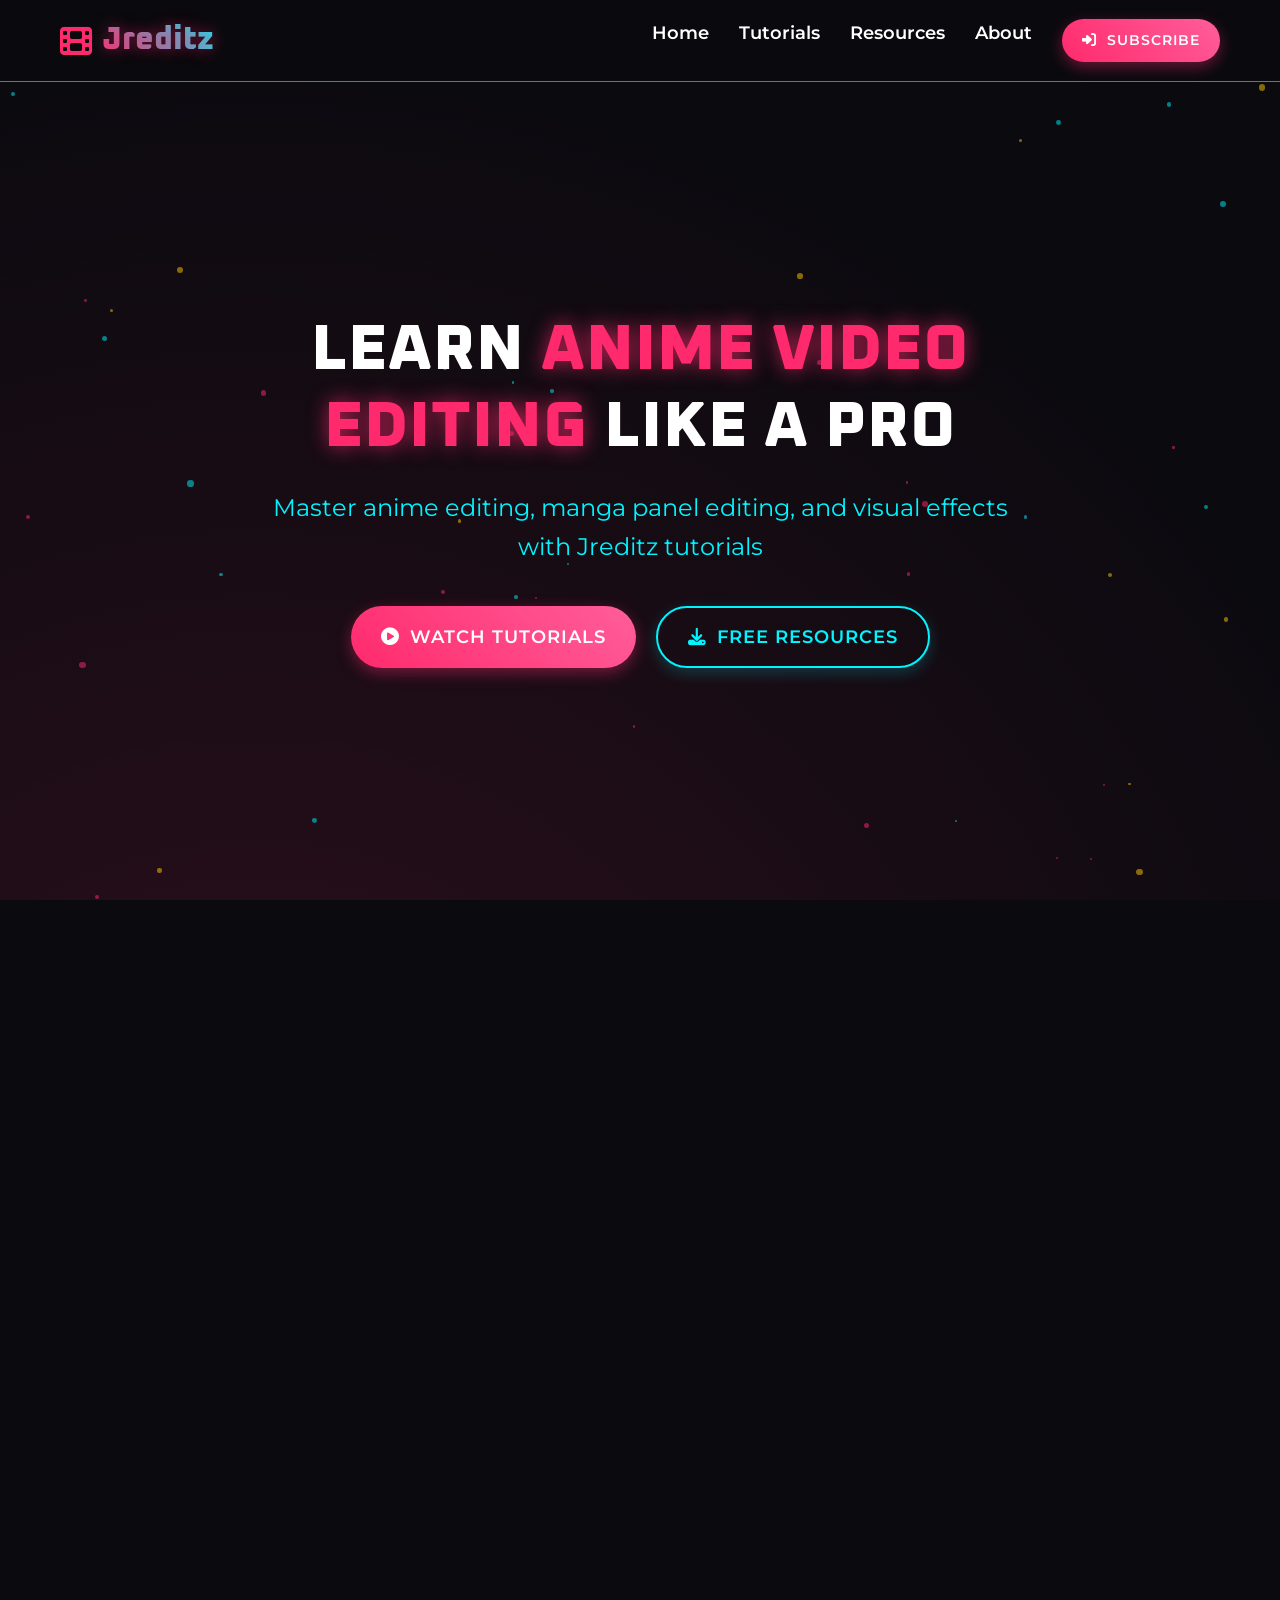
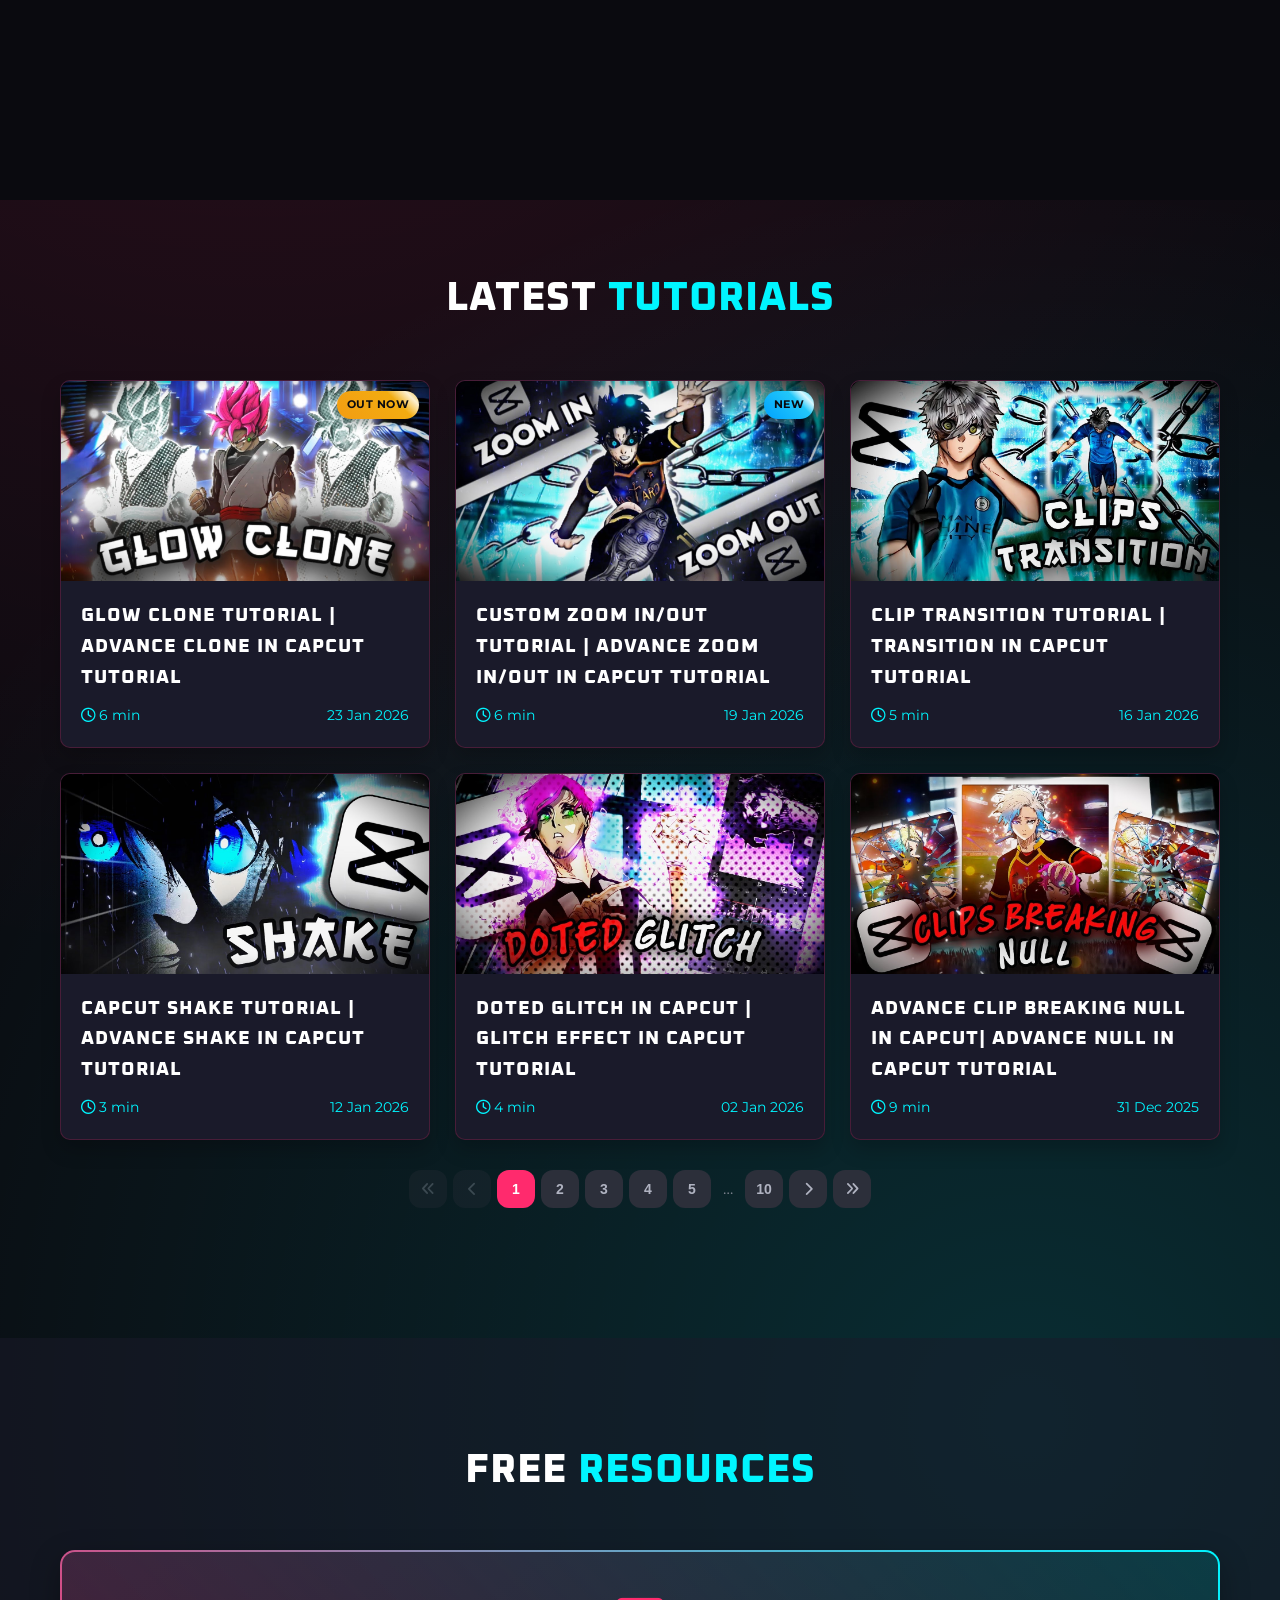
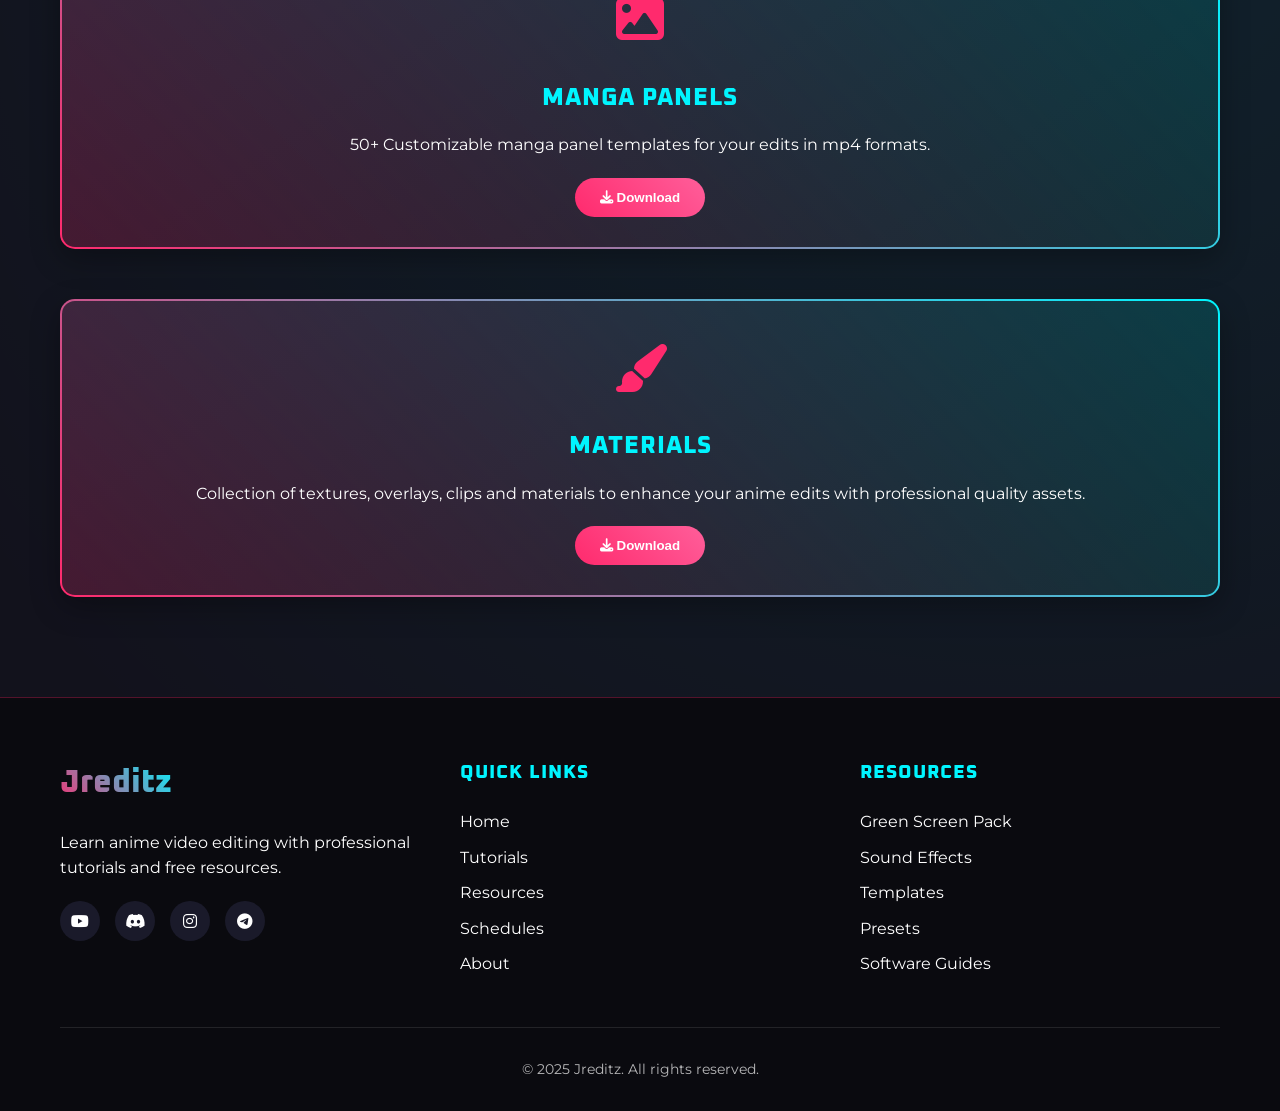
<file: index.html>
<!DOCTYPE html>
<html lang="en">
<head>
    <meta charset="UTF-8">
    <meta name="viewport" content="width=device-width, initial-scale=1.0">
    <title>Jreditz - Anime Video Editing Tutorials</title>
    <link rel="stylesheet" href="https://cdnjs.cloudflare.com/ajax/libs/font-awesome/6.4.0/css/all.min.css">
    <link href="https://fonts.googleapis.com/css2?family=Montserrat:wght@400;600;800&family=Oxanium:wght@400;600;800&display=swap"rel="stylesheet">
    <link rel="stylesheet" href="style.css">
</head>

<body>

    <!-- Header & Navigation -->
    <header>
        <div class="container header-content">
            <div class="logo">
                <i class="fas fa-film" style="color: var(--primary); font-size: 2rem;"></i>
                <span class="logo-text">Jreditz</span>
            </div>
           <nav class="nav-links">
    <a href="javascript:void(0)" data-scroll="home">Home</a>
    <a href="javascript:void(0)" data-scroll="tutorials">Tutorials</a>
    <a href="javascript:void(0)" data-scroll="resources">Resources</a>
    <a href="javascript:void(0)" data-modal="aboutModal">About</a>
    <a href="https://www.youtube.com/@jreditz100?sub_confirmation=1" class="btn btn-primary"style="padding: 10px 20px; font-size: 0.9rem;"><i class="fas fa-sign-in-alt"></i> Subscribe</a>
</nav>
            <div class="hamburger" id="hamburger">
                <span></span>
                <span></span>
                <span></span>
            </div>
        </div>
    </header>

    <!-- Mobile Navigation -->
    <div class="mobile-nav" id="mobileNav">
        <nav class="mobile-nav-links">
    <a href="javascript:void(0)" data-scroll="home">Home</a>
    <a href="javascript:void(0)" data-scroll="tutorials">Tutorials</a>
    <a href="javascript:void(0)" data-scroll="resources">Resources</a>
    <a href="javascript:void(0)" data-modal="aboutModal">About</a>
    <a href="https://www.youtube.com/@jreditz100?sub_confirmation=1" class="btn btn-primary"style="padding: 10px 20px; font-size: 0.9rem;"><i class="fas fa-sign-in-alt"></i> Subscribe</a>
</nav>
    </div>

    <!-- Overlay -->
    <div class="overlay" id="overlay"></div>

    <!-- Hero Section -->
    <section class="hero" id="home">
        <div class="particles" id="particles"></div>
        <div class="container hero-content">
            <h1 class="hero-title">Learn <span>Anime Video Editing</span> Like A Pro</h1>
            <p class="hero-subtitle">Master anime editing, manga panel editing, and visual effects with Jreditz
                tutorials
            </p>
            <div class="cta-buttons">
                <a href="javascript:void(0)" data-scroll="tutorials" class="btn btn-primary"><i class="fas fa-play-circle"></i> Watch Tutorials</a>
                <a href="javascript:void(0)" data-scroll="resources" class="btn btn-secondary"><i class="fas fa-download"></i> Free Resources</a>
            </div>
        </div>
    </section>

    <!-- countdown -->
 <div class="countdown-container" id="countdownContainer">
    <h3 class="countdown-title">Next Tutorial In:</h3>
    <div class="countdown-timer">
        <div class="countdown-item">
            <div class="countdown-number" id="days">00</div>
            <div class="countdown-label">Dys</div>
        </div>
        <div class="countdown-item">
            <div class="countdown-number" id="hours">00</div>
            <div class="countdown-label">Hrs</div>
        </div>
        <div class="countdown-item">
            <div class="countdown-number" id="minutes">00</div>
            <div class="countdown-label">Mins</div>
        </div>
        <div class="countdown-item">
            <div class="countdown-number" id="seconds">00</div>
            <div class="countdown-label">Secs</div>
        </div>
    </div>
    <div class="upcoming-tutorial">
    </div>
</div>

    <!-- Features Section -->
    <section class="features">
        <div class="container">
            <h2 class="section-title">Why Learn With <span>Jreditz</span></h2>
            <div class="features-grid">
                <div class="feature-card">
                    <div class="feature-icon">
                        <i class="fas fa-magic"></i>
                    </div>
                    <h3 class="feature-title">Advanced Effects</h3>
                    <p>Learn professional visual effects, glitch transitions, and motion graphics techniques.</p>
                </div>
                <div class="feature-card">
                    <div class="feature-icon">
                        <i class="fas fa-download"></i>
                    </div>
                    <h3 class="feature-title">Free Resources</h3>
                    <p>Download green screens, sound effects, and templates to use in your own projects.</p>
                </div>
                <div class="feature-card">
                    <div class="feature-icon">
                        <i class="fas fa-mobile-alt"></i>
                    </div>
                    <h3 class="feature-title">Mobile Editing</h3>
                    <p>Master CapCut mobile editing with techniques designed specifically for phone users.</p>
                </div>

            </div>
        </div>
    </section>

    <!-- Tutorials Section -->
    <section class="tutorials" id="tutorials">
    <div class="container" id="tutorials-container"></div>
    
    <!--  Pagination controls -->
    <div class="pagination-container container">
        <div class="pagination" id="pagination"></div>
    </div>
</section>


    <!-- Resources Section -->
    <section class="resources" id="resources">
        <div class="container">
            <h2 class="section-title">Free <span>Resources</span></h2>
            <div class="resource-card">
                <div class="resource-icon">
                    <i class="fas fa-image"></i>
                </div>
                <h3 class="resource-title">Manga Panels</h3>
                <p>50+ Customizable manga panel templates for your edits in mp4 formats.</p>
                <button class="download-btn">
                    <a href="https://drive.google.com/drive/folders/1aGg3iwnZCXyYT6p95p0PJZwO1VK_xbJC?usp=sharing"
                        style="color: #ffffff; text-decoration:none;"><i class="fas fa-download"></i>
                        Download</a></button>
            </div>

            <div class="resources-grid">
                <div class="resource-card">
                <div class="resource-icon">
                    <i class="fas fa-paint-brush"></i>
                </div>
                <h3 class="resource-title">Materials</h3>
                <p>Collection of textures, overlays, clips and materials to enhance your anime edits with professional quality assets.</p>
                <button class="download-btn">
                    <a href="https://drive.google.com/drive/folders/15kDlWefQxrcXQejo2_I_BcpBGEF-eEN9?usp=drive_link"
                        style="color: #ffffff; text-decoration:none;"><i class="fas fa-download"></i>
                        Download</a></button>
              </div>
            </div>

        </div>
    </section>

    <!-- Schedule Modal -->
    <div class="modal" id="scheduleModal">
        <div class="modal-content">
            <span class="close" data-close="scheduleModal">&times;</span>
            <h2><span id="calendarMonth">November</span> <span>Upload Schedule</span></h2>
            <p>Here's the planned upload calendar for Jr Editz in <span id="calendarMonthText">November</span>.</p>
            <div class="calendar">
            </div>
        </div>
    </div>

    <!-- About Modal -->
    <div class="modal" id="aboutModal">
        <div class="modal-content">
            <span class="close" data-close="aboutModal">&times;</span>
            <h2>About <span>Jreditz</span></h2>
            <p>
                Jreditz is dedicated to teaching anime video editing, manga panel animation,
                and creative VFX for beginners and pros.
                With step-by-step tutorials and free resources, we help editors bring their ideas to life.
            </p>
        </div>
    </div>


    <!-- Footer -->
    <footer>
        <div class="container">
            <div class="footer-content">
                <div class="footer-info">
                    <div class="footer-logo">Jreditz</div>
                    <p>Learn anime video editing with professional tutorials and free resources.</p>
                    <div class="social-links">
                        <a href="https://www.youtube.com/@jreditz100?sub_confirmation=1"><i class="fab fa-youtube"></i></a>
                        <a href="https://discord.com/invite/AEGBkaRjDx"><i class="fab fa-discord"></i></a>
                        <a href="https://www.instagram.com/yamanjr10/"><i class="fab fa-instagram"></i></a>
                        <a href="https://t.me/jreditz100"><i class="fab fa-telegram"></i></a>
                    </div>
                </div>
                <div class="footer-links-container">
                    <h4 class="footer-heading">Quick Links</h4>
                    <ul class="footer-links">
                        <li><a href="javascript:void(0)" data-scroll="home">Home</a></li>
                        <li><a href="javascript:void(0)" data-scroll="tutorials">Tutorials</a></li>
                        <li><a href="javascript:void(0)" data-scroll="resources">Resources</a></li>
                        <li><a href="javascript:void(0)" data-modal="scheduleModal">Schedules</a></li>
                        <li><a href="javascript:void(0)" data-modal="aboutModal">About</a></li>
                    </ul>
                </div>
                <div class="footer-links-container">
                    <h4 class="footer-heading">Resources</h4>
                    <ul class="footer-links">
                        <li><a href="javascript:void(0)" data-scroll="resources">Green Screen Pack</a></li>
                        <li><a href="javascript:void(0)" data-scroll="resources">Sound Effects</a></li>
                        <li><a href="javascript:void(0)" data-scroll="resources">Templates</a></li>
                        <li><a href="javascript:void(0)" data-scroll="resources">Presets</a></li>
                        <li><a href="javascript:void(0)" data-scroll="resources">Software Guides</a></li>
                    </ul>
                </div>
            </div>
            <div class="copyright">
                <p>&copy; 2025 Jreditz. All rights reserved.</p>
            </div>
        </div>
    </footer>

<!-- Page Transition Overlay -->
<div class="page-transition" id="pageTransition"></div>

<!-- Back to Top Button -->
<button id="backToTop"><i class="fas fa-arrow-up"></i></button>

    <script src="index.js"></script>

</body>
</html>
</file>
<file: style.css>
:root {
     --primary: #ff2a6d;
     --secondary: #00f5ff;
     --dark: #0a0a0f;
     --light: #ffffff;
     --gray: #1a1a2a;
     --accent: #ffcc00;
 }

 * {
     margin: 0;
     padding: 0;
     box-sizing: border-box;
 }

 body {
     font-family: 'Montserrat', sans-serif;
     background-color: var(--dark);
     color: var(--light);
     line-height: 1.6;
     overflow-x: hidden;
     background-image:
         radial-gradient(circle at 20% 30%, rgba(255, 42, 109, 0.15) 0%, transparent 40%),
         radial-gradient(circle at 80% 70%, rgba(0, 245, 255, 0.15) 0%, transparent 40%);
 }

 h1,
 h2,
 h3,
 h4 {
     font-family: 'Oxanium', cursive;
     font-weight: 800;
     margin-bottom: 1rem;
     text-transform: uppercase;
     letter-spacing: 1px;
 }

 .container {
     width: 100%;
     max-width: 1200px;
     margin: 0 auto;
     padding: 0 20px;
 }

 /* Header & Navigation */
 header {
     background-color: rgba(10, 10, 15, 0.9);
     backdrop-filter: blur(10px);
     position: fixed;
     width: 100%;
     z-index: 1000;
     padding: 15px 0;
     border-bottom: 1px solid var(--primary);
 }

 .header-content {
     display: flex;
     justify-content: space-between;
     align-items: center;
 }

 .logo {
     display: flex;
     align-items: center;
     gap: 10px;
 }

 .logo-text {
     font-family: 'Oxanium', cursive;
     font-size: 2rem;
     font-weight: 800;
     background: linear-gradient(45deg, var(--primary), var(--secondary));
     -webkit-background-clip: text;
     background-clip: text;
     color: transparent;
     text-shadow: 0 0 15px rgba(255, 42, 109, 0.5);
 }

 .nav-links {
     display: flex;
     gap: 30px;
 }

 .nav-links a {
     color: var(--light);
     text-decoration: none;
     font-weight: 600;
     font-size: 1.1rem;
     transition: all 0.3s ease;
     position: relative;
 }

 .nav-links a:hover {
     color: var(--secondary);
 }

 .nav-links a::after {
     content: '';
     position: absolute;
     bottom: -5px;
     left: 0;
     width: 0;
     height: 2px;
     background: var(--primary);
     transition: width 0.3s ease;
 }

 .nav-links a:hover::after {
     width: 100%;
 }

 /* Hero Section */
 .hero {
     min-height: 100vh;
     display: flex;
     align-items: center;
     padding-top: 80px;
     position: relative;
     overflow: hidden;
 }

 .hero-content {
     text-align: center;
     max-width: 800px;
     margin: 0 auto;
     position: relative;
     z-index: 2;
 }

 .hero-title {
     font-size: 4rem;
     margin-bottom: 1.5rem;
     line-height: 1.2;
     animation: fadeInUp 1s ease;
 }

 .hero-title span {
     color: var(--primary);
     text-shadow: 0 0 20px rgba(255, 42, 109, 0.7);
 }

 .hero-subtitle {
     font-size: 1.5rem;
     margin-bottom: 2.5rem;
     color: var(--secondary);
     animation: fadeInUp 1s ease 0.2s forwards;
     opacity: 0;
 }

 .cta-buttons {
     display: flex;
     justify-content: center;
     gap: 20px;
     animation: fadeInUp 1s ease 0.4s forwards;
     opacity: 0;
 }

 .btn {
     padding: 15px 30px;
     border-radius: 50px;
     font-weight: 600;
     text-decoration: none;
     text-transform: uppercase;
     letter-spacing: 1px;
     transition: all 0.3s ease;
     font-size: 1.1rem;
     display: inline-flex;
     align-items: center;
     gap: 10px;
 }

 .btn-primary {
     background: linear-gradient(45deg, var(--primary), #ff5e9a);
     color: white;
     box-shadow: 0 5px 15px rgba(255, 42, 109, 0.4);
 }

 .btn-primary:hover {
     transform: translateY(-3px);
     box-shadow: 0 8px 25px rgba(255, 42, 109, 0.6);
 }

 .btn-secondary {
     background: transparent;
     color: var(--secondary);
     border: 2px solid var(--secondary);
     box-shadow: 0 5px 15px rgba(0, 245, 255, 0.2);
 }

 .btn-secondary:hover {
     transform: translateY(-3px);
     box-shadow: 0 8px 25px rgba(0, 245, 255, 0.4);
     background: rgba(0, 245, 255, 0.1);
 }

 /* Features Section */
 .features {
     padding: 100px 0;
     background-color: rgba(26, 26, 42, 0.5);
 }

 .section-title {
     text-align: center;
     font-size: 2.5rem;
     margin-bottom: 3rem;
 }

 .section-title span {
     color: var(--secondary);
 }

 .features-grid {
     display: grid;
     grid-template-columns: repeat(auto-fit, minmax(300px, 1fr));
     gap: 30px;
 }

 .feature-card {
     background: linear-gradient(145deg, rgba(26, 26, 42, 0.8), rgba(10, 10, 15, 0.8));
     border-radius: 15px;
     padding: 30px;
     text-align: center;
     transition: transform 0.3s ease, box-shadow 0.3s ease;
     border: 1px solid rgba(255, 42, 109, 0.3);
     box-shadow: 0 10px 30px rgba(0, 0, 0, 0.3);
 }

 .feature-card:hover {
     transform: translateY(-10px);
     box-shadow: 0 15px 35px rgba(0, 0, 0, 0.4);
     border-color: var(--primary);
 }

 .feature-icon {
     font-size: 3rem;
     margin-bottom: 20px;
     color: var(--secondary);
     text-shadow: 0 0 15px rgba(0, 245, 255, 0.5);
 }

 .feature-title {
     font-size: 1.5rem;
     margin-bottom: 15px;
     color: var(--primary);
 }

 /* Tutorials Section */
 .tutorials {
     padding: 100px 0;
 }

.video-container {
    display: grid;
    grid-template-columns: repeat(auto-fit, minmax(300px, 1fr));
    gap: 25px;
    margin-top: 50px;
}

/* For mobile devices */
@media (max-width: 768px) {
    .video-container {
        grid-template-columns: 1fr;
    }
}

/* For tablets */
@media (min-width: 769px) and (max-width: 1024px) {
    .video-container {
        grid-template-columns: repeat(2, 1fr);
    }
}

/* For desktops */
@media (min-width: 1025px) {
    .video-container {
        grid-template-columns: repeat(3, 1fr);
    }
}

 .video-card {
     background: var(--gray);
     border-radius: 10px;
     overflow: hidden;
     transition: transform 0.3s ease;
     box-shadow: 0 10px 20px rgba(0, 0, 0, 0.2);
     border: 1px solid rgba(255, 42, 109, 0.2);
 }

 .video-card:hover {
     transform: translateY(-5px);
     border-color: var(--primary);
 }

 .video-thumb {
     position: relative;
     height: 200px;
     overflow: hidden;
 }

 .video-thumb img {
     width: 100%;
     height: 100%;
     object-fit: cover;
     transition: transform 0.5s ease;
 }

 .video-card:hover .video-thumb img {
     transform: scale(1.1);
 }

 .play-btn {
     position: absolute;
     top: 50%;
     left: 50%;
     transform: translate(-50%, -50%);
     width: 60px;
     height: 60px;
     background: rgba(255, 42, 109, 0.8);
     border-radius: 50%;
     display: flex;
     align-items: center;
     justify-content: center;
     color: white;
     font-size: 1.5rem;
     opacity: 0;
     transition: opacity 0.3s ease;
 }

 .video-card:hover .play-btn {
     opacity: 1;
 }

 .video-info {
     padding: 20px;
 }

 .video-title {
     font-size: 1.2rem;
     margin-bottom: 10px;
     color: var(--light);
 }

 .video-meta {
     display: flex;
     justify-content: space-between;
     color: var(--secondary);
     font-size: 0.9rem;
 }

/* Pagination Outer Container */
.pagination-container {
    display: flex;
    justify-content: center;
    align-items: center;
    padding: 30px 0;
}

/* Inner pagination flex wrapper */
.pagination {
    display: flex;
    justify-content: center;
    align-items: center;
    gap: 6px;
    flex-wrap: wrap;
}

/* Pagination Buttons */
.pagination-btn {
    background: #2c2f3a;         /* dark card tone */
    color: #b0b3c1;              /* muted gray text */
    border: none;
    border-radius: 12px;         /* round edges like your image */
    width: 38px;
    height: 38px;
    font-size: 14px;
    font-weight: 600;
    cursor: pointer;
    transition: all 0.2s ease;
    display: flex;
    justify-content: center;
    align-items: center;
}

.pagination-btn:hover:not(.disabled):not(.active) {
    background: #3a3f4b;
    color: #ffffff;
}

/* Active page button */
.pagination-btn.active {
    background: #ff2a6d; /* accent color */
    color: #fff;
}

/* Disabled states */
.pagination-btn.disabled {
    opacity: 0.3;
    cursor: not-allowed;
}

/* Ellipsis styling */
.pagination-ellipsis {
    color: #7f8490;
    padding: 0 6px;
    font-size: 16px;
}

/* Optional subtle hover lift */
.pagination-btn:not(.disabled):hover {
    transform: translateY(-1px);
}

/* Responsive: wrap or shrink gracefully */
@media (max-width: 500px) {
    .pagination {
        gap: 4px;
    }
    .pagination-btn {
        width: 32px;
        height: 32px;
        font-size: 13px;
        border-radius: 10px;
    }
}


 /* Resources Section */
 .resources {
     padding: 100px 0;
     background-color: rgba(26, 26, 42, 0.5);
 }

 .resources-grid {
     display: grid;
     grid-template-columns: repeat(auto-fit, minmax(300px, 1fr));
     gap: 30px;
     margin-top: 50px;
 }

 .resource-card {
     background: linear-gradient(145deg, rgba(26, 26, 42, 0.8), rgba(10, 10, 15, 0.8));
     border-radius: 15px;
     padding: 30px;
     text-align: center;
     transition: transform 0.3s ease;
     border: 2px solid transparent;
     box-shadow: 0 10px 30px rgba(0, 0, 0, 0.3);
     background-clip: padding-box;
     position: relative;
 }

 .resource-card::before {
     content: '';
     position: absolute;
     top: 0;
     right: 0;
     bottom: 0;
     left: 0;
     z-index: -1;
     margin: -2px;
     border-radius: inherit;
     background: linear-gradient(45deg, var(--primary), var(--secondary));
 }

 .resource-card:hover {
     transform: translateY(-10px);
 }

 .resource-icon {
     font-size: 3rem;
     margin-bottom: 20px;
     color: var(--primary);
 }

 .resource-title {
     font-size: 1.5rem;
     margin-bottom: 15px;
     color: var(--secondary);
 }

 .download-btn {
     margin-top: 20px;
     padding: 12px 25px;
     background: linear-gradient(45deg, var(--primary), #ff5e9a);
     color: white;
     border: none;
     border-radius: 50px;
     font-weight: 600;
     cursor: pointer;
     transition: all 0.3s ease;
     display: inline-flex;
     align-items: center;
     gap: 10px;
 }

 .download-btn:hover {
     transform: translateY(-3px);
     box-shadow: 0 8px 25px rgba(255, 42, 109, 0.6);
 }

 /* Modals */
 .modal {
     display: none;
     /* Hidden by default */
     position: fixed;
     z-index: 2000;
     left: 0;
     top: 0;
     width: 100%;
     height: 100%;
     background: rgba(0, 0, 0, 0.7);
     backdrop-filter: blur(5px);
     display: flex;
     align-items: center;
     justify-content: center;
 }

 .modal-content {
     background: var(--gray);
     padding: 30px;
     border-radius: 15px;
     max-width: 600px;
     width: 90%;
     text-align: center;
     position: relative;
     box-shadow: 0 10px 30px rgba(0, 0, 0, 0.5);
     animation: fadeInUp 0.5s ease;
 }

 .modal-content h2 span {
     color: var(--secondary);
 }

 .modal-content input,
 .modal-content textarea {
     width: 100%;
     padding: 12px;
     margin: 10px 0;
     border: 1px solid var(--primary);
     border-radius: 8px;
     background: rgba(255, 255, 255, 0.05);
     color: var(--light);
     font-size: 1rem;
 }

 .modal-content button {
     margin-top: 15px;
 }

 .close {
     position: absolute;
     top: 15px;
     right: 20px;
     font-size: 1.8rem;
     color: var(--primary);
     cursor: pointer;
     transition: 0.3s;
 }

 .close:hover {
     color: var(--secondary);
 }

 /* Schedule Calendar */
.calendar {
    margin-top: 25px;
    overflow-x: auto;
    border-radius: 15px;
    box-shadow: 0 10px 30px rgba(0, 0, 0, 0.4);
    background: rgba(26, 26, 42, 0.95);
    padding: 15px;
    position: relative;
    scrollbar-width: thin;
    -ms-overflow-style: -ms-autohiding-scrollbar;
}

.calendar::before {
    position: absolute;
    top: 0;
    left: 0;
    right: 0;
    height: 5px;
    background: linear-gradient(90deg, var(--primary), var(--secondary));
    border-radius: 15px 15px 0 0;
}

.calendar h3 {
    text-align: center;
    margin-bottom: 20px;
    font-size: 1.5rem;
    color: var(--secondary);
    text-shadow: 0 0 10px rgba(0, 245, 255, 0.3);
    position: relative;
    padding-bottom: 10px;
}

.calendar h3::after {
    content: '';
    position: absolute;
    bottom: 0;
    left: 25%;
    width: 50%;
    height: 2px;
    background: linear-gradient(90deg, transparent, var(--primary), transparent);
}

.calendar table {
    width: 100%;
    border-collapse: separate;
    border-spacing: 5px;
    text-align: center;
    margin-bottom: 5px;
}

.calendar th {
    padding: 15px 10px;
    background: linear-gradient(45deg, var(--primary), var(--secondary));
    color: white;
    font-weight: 700;
    text-transform: uppercase;
    font-size: 0.9rem;
    border-radius: 8px;
    position: relative;
    overflow: hidden;
}

.calendar th::after {
    content: '';
    position: absolute;
    top: 0;
    left: -100%;
    width: 100%;
    height: 100%;
    background: linear-gradient(90deg, transparent, rgba(255, 255, 255, 0.2), transparent);
    transition: left 0.5s ease;
}

.calendar th:hover::after {
    left: 100%;
}

.calendar td {
    padding: 15px 8px;
    border-radius: 10px;
    background: rgba(10, 10, 15, 0.6);
    color: var(--light);
    min-width: 40px;
    height: 80px;
    vertical-align: top;
    font-size: 1rem;
    transition: all 0.3s ease;
    position: relative;
    border: 1px solid rgba(255, 255, 255, 0.05);
    cursor: pointer;
}

.calendar td:hover {
    background: rgba(255, 42, 109, 0.15);
    transform: translateY(-3px);
    box-shadow: 0 5px 15px rgba(255, 42, 109, 0.2);
}

.calendar td .day-number {
    display: block;
    font-weight: 600;
    margin-bottom: 5px;
    font-size: 1.1rem;
}

.calendar .event {
    display: block;
    margin-top: 6px;
    font-size: 0.75rem;
    padding: 4px 6px;
    border-radius: 5px;
    font-weight: 600;
    box-shadow: 0 2px 6px rgba(0, 0, 0, 0.3);
    text-transform: uppercase;
    letter-spacing: 0.5px;
}

.calendar .upload {
    background: var(--secondary);
    color: var(--dark);
}

.calendar .break {
    background: var(--primary);
    color: white;
    opacity: 0.9;
}

.calendar .uploaded {
    background: #4caf50;
    color: white;
}

.calendar td.today {
    background: rgba(255, 255, 0, 0.639);
    border: 2px solid yellow;
    box-shadow: 0 0 15px rgb(225, 255, 0, 0.639);
}

.calendar td.today .day-number {
    color: white;
    font-weight: 800;
    text-shadow: 0 0 5px rgb(225, 255, 0, 0.639);
}

.calendar td.empty {
    background: transparent;
    border: none;
    cursor: default;
}

.calendar td.empty:hover {
    background: transparent;
    transform: none;
    box-shadow: none;
}

/* Responsive calendar */
@media (max-width: 768px) {
    .calendar {
        padding: 10px;
    }
    
    .calendar td {
        height: 60px;
        padding: 10px 5px;
        font-size: 0.9rem;
    }
    
    .calendar td .day-number {
        font-size: 1rem;
    }
    
    .calendar .event {
        font-size: 0.65rem;
        padding: 3px 4px;
    }
    
    .calendar th {
        padding: 10px 5px;
        font-size: 0.8rem;
    }
}

@media (max-width: 480px) {
    .calendar td {
        height: 50px;
        padding: 8px 3px;
        font-size: 0.8rem;
    }
    
    .calendar td .day-number {
        font-size: 0.9rem;
    }
    
    .calendar .event {
        font-size: 0.6rem;
        padding: 2px 3px;
    }
    
    .calendar-nav button {
        padding: 6px 12px;
        font-size: 0.9rem;
    }
    
    .calendar h3 {
        font-size: 1.2rem;
    }
}

.calendar::-webkit-scrollbar {
    height: 8px;
    width: 8px;
}

.calendar::-webkit-scrollbar-track {
    background: rgba(26, 26, 42, 0.5);
    border-radius: 4px;
    margin: 5px;
}

.calendar::-webkit-scrollbar-thumb {
    background: linear-gradient(45deg, var(--primary), var(--secondary));
    border-radius: 4px;
}

.calendar::-webkit-scrollbar-thumb:hover {
    background: linear-gradient(45deg, #ff5e9a, #00d9ff);
}

/* Firefox support for calendar scrollbar */
.calendar {
    scrollbar-width: thin;
    scrollbar-color: var(--primary) rgba(26, 26, 42, 0.5);
}

 /* Footer */
 footer {
     background-color: var(--dark);
     padding: 60px 0 30px;
     border-top: 1px solid rgba(255, 42, 109, 0.3);
 }

 .footer-content {
     display: grid;
     grid-template-columns: repeat(auto-fit, minmax(250px, 1fr));
     gap: 40px;
     margin-bottom: 40px;
 }

 .footer-logo {
     font-family: 'Oxanium', cursive;
     font-size: 2rem;
     font-weight: 800;
     background: linear-gradient(45deg, var(--primary), var(--secondary));
     -webkit-background-clip: text;
     background-clip: text;
     color: transparent;
     margin-bottom: 20px;
     display: inline-block;
 }

 .social-links {
     display: flex;
     gap: 15px;
     margin-top: 20px;
 }

 .social-links a {
     display: flex;
     align-items: center;
     justify-content: center;
     width: 40px;
     height: 40px;
     border-radius: 50%;
     background: var(--gray);
     color: var(--light);
     transition: all 0.3s ease;
     text-decoration: none;
 }

 .social-links a:hover {
     background: var(--primary);
     transform: translateY(-3px);
 }

 .footer-heading {
     font-size: 1.2rem;
     margin-bottom: 20px;
     color: var(--secondary);
 }

 .footer-links {
     list-style: none;
 }

 .footer-links li {
     margin-bottom: 10px;
 }

 .footer-links a {
     color: var(--light);
     text-decoration: none;
     transition: color 0.3s ease;
 }

 .footer-links a:hover {
     color: var(--primary);
 }

 .copyright {
     text-align: center;
     padding-top: 30px;
     border-top: 1px solid rgba(255, 255, 255, 0.1);
     color: rgba(255, 255, 255, 0.7);
     font-size: 0.9rem;
 }

 /* Animations */
 @keyframes fadeInUp {
     from {
         opacity: 0;
         transform: translateY(20px);
     }

     to {
         opacity: 1;
         transform: translateY(0);
     }
 }

 @keyframes pulse {
     0% {
         transform: scale(1);
         box-shadow: 0 0 0 0 rgba(255, 42, 109, 0.7);
     }

     70% {
         transform: scale(1.05);
         box-shadow: 0 0 0 10px rgba(255, 42, 109, 0);
     }

     100% {
         transform: scale(1);
         box-shadow: 0 0 0 0 rgba(255, 42, 109, 0);
     }
 }

 /* Particles */
 .particles {
     position: absolute;
     top: 0;
     left: 0;
     width: 100%;
     height: 100%;
     z-index: 1;
 }

 .particle {
     position: absolute;
     border-radius: 50%;
     background: var(--secondary);
     opacity: 0.5;
     animation: float 20s infinite linear;
 }

 @keyframes float {
     from {
         transform: translateY(0) rotate(0deg);
     }

     to {
         transform: translateY(-1000px) rotate(720deg);
     }
 }

 /* Responsive Design */
 @media (max-width: 768px) {
     .hero-title {
         font-size: 2.5rem;
     }

     .hero-subtitle {
         font-size: 1.2rem;
     }

     .cta-buttons {
         flex-direction: column;
         align-items: center;
     }

     .nav-links {
         display: none;
     }

     .mobile-menu-btn {
         display: block;
     }
 }

 /* Custom Scrollbar */
::-webkit-scrollbar {
    width: 12px;
}

::-webkit-scrollbar-track {
    background: var(--dark);
    border-radius: 10px;
}

::-webkit-scrollbar-thumb {
    background: linear-gradient(45deg, var(--primary), var(--secondary));
    border-radius: 10px;
    border: 3px solid var(--dark);
}

::-webkit-scrollbar-thumb:hover {
    background: linear-gradient(45deg, #ff5e9a, #00d9ff);
}

/* Firefox support for site scrollbar */
* {
    scrollbar-width: thin;
    scrollbar-color: var(--primary) var(--dark);
}
 ::-webkit-scrollbar-thumb:hover {
     background: linear-gradient(45deg, #ff5e9a, #00d9ff);
 }

 /* Firefox support */
 * {
    scrollbar-width: thin;
    scrollbar-color: var(--primary) var(--dark);
}

 /* Back to Top Button */
 #backToTop {
     position: fixed;
     bottom: 30px;
     right: 30px;
     background: var(--primary);
     color: white;
     border: none;
     padding: 12px 16px;
     border-radius: 50%;
     cursor: pointer;
     font-size: 1.2rem;
     display: none;
     transition: all 0.3s ease;
     box-shadow: 0 5px 15px rgba(0, 0, 0, 0.3);
 }

 #backToTop:hover {
     background: var(--secondary);
 }


 /* Hamburger Menu */
 .hamburger {
     display: none;
     flex-direction: column;
     justify-content: space-between;
     width: 30px;
     height: 21px;
     cursor: pointer;
     z-index: 1001;
 }

 .hamburger span {
     display: block;
     height: 3px;
     width: 100%;
     background: var(--light);
     border-radius: 3px;
     transition: all 0.3s ease;
     transform-origin: center;
 }

 .hamburger.active span:nth-child(1) {
     transform: translateY(9px) rotate(45deg);
     background: var(--primary);
 }

 .hamburger.active span:nth-child(2) {
     opacity: 0;
 }

 .hamburger.active span:nth-child(3) {
     transform: translateY(-9px) rotate(-45deg);
     background: var(--primary);
 }

 /* Mobile Navigation */
 .mobile-nav {
     position: fixed;
     top: 0;
     right: -100%;
     width: 80%;
     max-width: 400px;
     height: 100vh;
     background: rgba(26, 26, 42, 0.98);
     backdrop-filter: blur(10px);
     z-index: 999;
     padding: 80px 30px 30px;
     transition: right 0.4s ease;
     box-shadow: -5px 0 25px rgba(0, 0, 0, 0.5);
     overflow-y: auto;
 }

 .mobile-nav.active {
     right: 0;
 }

 .mobile-nav-links {
     display: flex;
     flex-direction: column;
     gap: 20px;
 }

 .mobile-nav-links a {
     color: var(--light);
     text-decoration: none;
     font-size: 1.2rem;
     font-weight: 600;
     padding: 15px;
     border-radius: 8px;
     transition: all 0.3s ease;
     display: flex;
     align-items: center;
     gap: 15px;
     border-left: 3px solid transparent;
 }

 .mobile-nav-links a:hover {
     background: rgba(255, 42, 109, 0.1);
     border-left: 3px solid var(--primary);
     color: var(--secondary);
     transform: translateX(5px);
 }

 .mobile-nav-links a i {
     width: 25px;
     text-align: center;
     font-size: 1.3rem;
 }

 .overlay {
     position: fixed;
     top: 0;
     left: 0;
     width: 100%;
     height: 100%;
     background: rgba(0, 0, 0, 0.7);
     backdrop-filter: blur(5px);
     z-index: 998;
     opacity: 0;
     visibility: hidden;
     transition: all 0.3s ease;
 }

 .overlay.active {
     opacity: 1;
     visibility: visible;
 }

 @media (max-width: 968px) {
     .nav-links {
         display: none;
     }

     .hamburger {
         display: flex;
     }

     .mobile-nav {
         display: block;
     }
 }

 /* Video Badges */
.video-badge {
    position: absolute;
    top: 10px;
    right: 10px;
    padding: 5px 10px;
    border-radius: 20px;
    font-size: 0.7rem;
    font-weight: 700;
    text-transform: uppercase;
    letter-spacing: 0.5px;
    z-index: 3;
    box-shadow: 0 4px 10px rgba(0, 0, 0, 0.3);
    animation: pulse 2s infinite;
}

/* Specific badge styles with unique animations */
.video-badge.trending {
    background: linear-gradient(45deg, #ff2a6d, #ff5e9a);
    color: white;
    animation: pulse 1.5s infinite, glowTrending 3s infinite;
}

.video-badge.popular {
    background: linear-gradient(45deg, #9b59b6, #8e44ad);
    color: white;
    animation: pulse 2s infinite, glowPopular 4s infinite;
}

.video-badge.new {
    background: linear-gradient(45deg, #00a2ff, #55fff1);
    color: var(--dark);
    animation: shine 3s infinite, glowNew 2.5s infinite;
}

.video-badge.up-coming {
    background: linear-gradient(45deg, #6fff7b, #32d96c);
    color: var(--dark);
    animation: pulse 1.8s infinite, glowUpcoming 3.5s infinite;
}

.video-badge.hot {
    background: linear-gradient(45deg, #e74c3c, #c0392b);
    color: white;
    animation: pulse 1.2s infinite, glowHot 2s infinite;
}

.video-badge.out-now {
    background: linear-gradient(45deg, #f39c12, #f1c40f);
    color: var(--dark);
    animation: shine 2.5s infinite, glowOutNow 3s infinite;
}

/* Hover effects */
.video-card:hover .video-badge {
    animation-play-state: paused;
}

.video-card:hover .video-badge.trending {
    transform: scale(1.1);
    box-shadow: 0 0 20px rgba(255, 42, 109, 0.8);
}

.video-card:hover .video-badge.popular {
    transform: scale(1.1);
    box-shadow: 0 0 20px rgba(155, 89, 182, 0.8);
}

.video-card:hover .video-badge.new {
    transform: scale(1.1);
    box-shadow: 0 0 20px rgba(0, 162, 255, 0.8);
}

.video-card:hover .video-badge.up-coming {
    transform: scale(1.1);
    box-shadow: 0 0 20px rgba(111, 255, 123, 0.8);
}

.video-card:hover .video-badge.hot {
    transform: scale(1.1);
    box-shadow: 0 0 20px rgba(231, 76, 60, 0.8);
}

.video-card:hover .video-badge.out-now {
    transform: scale(1.1);
    box-shadow: 0 0 20px rgba(243, 156, 18, 0.8);
}

/* Animation keyframes */
@keyframes pulse {
    0% {
        transform: scale(1);
    }
    50% {
        transform: scale(1.05);
    }
    100% {
        transform: scale(1);
    }
}

@keyframes shine {
    0% {
        background-position: -100% 0;
    }
    100% {
        background-position: 200% 0;
    }
}

@keyframes glowTrending {
    0%, 100% {
        box-shadow: 0 0 5px rgba(255, 42, 109, 0.6);
    }
    50% {
        box-shadow: 0 0 15px rgba(255, 42, 109, 0.9), 0 0 20px rgba(255, 42, 109, 0.6);
    }
}

@keyframes glowPopular {
    0%, 100% {
        box-shadow: 0 0 5px rgba(155, 89, 182, 0.6);
    }
    50% {
        box-shadow: 0 0 15px rgba(155, 89, 182, 0.9), 0 0 20px rgba(155, 89, 182, 0.6);
    }
}

@keyframes glowNew {
    0%, 100% {
        box-shadow: 0 0 5px rgba(0, 162, 255, 0.6);
    }
    50% {
        box-shadow: 0 0 15px rgba(0, 162, 255, 0.9), 0 0 20px rgba(0, 162, 255, 0.6);
    }
}

@keyframes glowUpcoming {
    0%, 100% {
        box-shadow: 0 0 5px rgba(111, 255, 123, 0.6);
    }
    50% {
        box-shadow: 0 0 15px rgba(111, 255, 123, 0.9), 0 0 20px rgba(111, 255, 123, 0.6);
    }
}

@keyframes glowHot {
    0%, 100% {
        box-shadow: 0 0 5px rgba(231, 76, 60, 0.6);
    }
    50% {
        box-shadow: 0 0 15px rgba(231, 76, 60, 0.9), 0 0 20px rgba(231, 76, 60, 0.6);
    }
}

@keyframes glowOutNow {
    0%, 100% {
        box-shadow: 0 0 5px rgba(243, 156, 18, 0.6);
    }
    50% {
        box-shadow: 0 0 15px rgba(243, 156, 18, 0.9), 0 0 20px rgba(243, 156, 18, 0.6);
    }
}

/* Shine effect for specific badges */
.video-badge.new,
.video-badge.out-now {
    background-size: 200% auto;
    background-image: linear-gradient(
        45deg,
        rgba(255, 255, 255, 0) 0%,
        rgba(255, 255, 255, 0) 40%,
        rgba(255, 255, 255, 0.8) 50%,
        rgba(255, 255, 255, 0) 60%,
        rgba(255, 255, 255, 0) 100%
    ), var(--badge-gradient);
}

/* Add these gradient variables for the shine effect */
.video-badge.new {
    --badge-gradient: linear-gradient(45deg, #00a2ff, #55fff1);
}

.video-badge.out-now {
    --badge-gradient: linear-gradient(45deg, #f39c12, #f1c40f);
}
 
/* Badge ripple effect */
.badge-ripple {
    position: absolute;
    top: 50%;
    left: 50%;
    width: 0;
    height: 0;
    border-radius: 50%;
    background: rgba(255, 255, 255, 0.4);
    transform: translate(-50%, -50%);
    animation: ripple 0.6s ease-out;
}

@keyframes ripple {
    0% {
        width: 0;
        height: 0;
        opacity: 1;
    }
    100% {
        width: 100px;
        height: 100px;
        opacity: 0;
    }
}

/* Ensure badges have relative positioning for ripple effect */
.video-badge {
    position: absolute;
    overflow: hidden;
}

/* Page Transitions */
.page-transition {
    position: fixed;
    top: 0;
    left: 0;
    width: 100%;
    height: 100%;
    background: var(--dark);
    z-index: 9999;
    transform: translateY(100%);
    transition: transform 0.8s cubic-bezier(0.77, 0, 0.18, 1);
}

.page-transition.active {
    transform: translateY(0);
}

/* Countdown Timer */
.countdown-container {
    background: linear-gradient(145deg, rgba(26, 26, 42, 0.9), rgba(10, 10, 15, 0.9));
    padding: 30px;
    border-radius: 15px;
    border: 2px solid var(--secondary);
    margin: 30px auto;
    max-width: 500px;
    text-align: center;
}

.countdown-title {
    color: var(--secondary);
    margin-bottom: 20px;
    font-size: 1.3rem;
}

.countdown-timer {
    display: flex;
    justify-content: center;
    gap: 15px;
    flex-wrap: wrap;
}

.countdown-item {
    text-align: center;
    min-width: 70px;
}

.countdown-number {
    font-size: 2.5rem;
    font-weight: 800;
    color: var(--primary);
    font-family: 'Oxanium', cursive;
    text-shadow: 0 0 10px rgba(255, 42, 109, 0.5);
}

.countdown-label {
    font-size: 0.8rem;
    color: var(--light);
    text-transform: uppercase;
    letter-spacing: 1px;
}

.upcoming-tutorial {
    background: rgba(10, 10, 15, 0.9);
    border: 2px solid var(--primary);
    border-radius: 25px;
    padding: 15px 30px;
    margin: 30px auto;
    max-width: 800px;
    text-align: center;
    position: relative;
    overflow: hidden;
    box-shadow: 0 10px 30px rgba(255, 42, 109, 0.1);
    cursor: pointer;
}

.upcoming-tutorial::before {
    content: 'UPCOMING';
    position: absolute;
    top: -2px;
    left: 50%;
    transform: translateX(-50%);
    background: var(--primary);
    color: white;
    padding: 2px 20px;
    border-radius: 0 0 10px 10px;
    font-size: 0.7rem;
    font-weight: 800;
    text-transform: uppercase;
    letter-spacing: 1px;
}

.upcoming-tutorial strong {
    color: var(--secondary);
    font-weight: 700;
    margin-right: 8px;
    text-shadow: 0 0 15px rgba(0, 245, 255, 0.5);
}

.upcoming-tutorial:hover {
    animation: pulseUpcoming 2s infinite;
}

@keyframes pulseUpcoming {
    0%, 100% {
        box-shadow: 0 10px 30px rgba(255, 42, 109, 0.1);
        border-color: var(--primary);
    }
    50% {
        box-shadow: 0 10px 40px rgba(255, 42, 109, 0.3);
        border-color: var(--secondary);
    }
}

/* Smooth section transitions */
section {
    opacity: 0;
    transform: translateY(50px);
    transition: all 0.8s cubic-bezier(0.25, 0.46, 0.45, 0.94);
}

section.visible {
    opacity: 1;
    transform: translateY(0);
}
/* Responsive Design */
@media (max-width: 768px) {
    .upcoming-tutorial {
        margin: 20px 15px;
        padding: 15px 20px;
        font-size: 0.95rem;
    }
    
    .upcoming-tutorial strong {
        display: block;
        margin-bottom: 5px;
        margin-right: 0;
    }
}

@media (max-width: 480px) {
    .upcoming-tutorial {
        padding: 12px 15px;
        font-size: 0.9rem;
    }
    
    .upcoming-tutorial::after {
        display: none; /* Hide icon on very small screens */
    }
}
</file>
